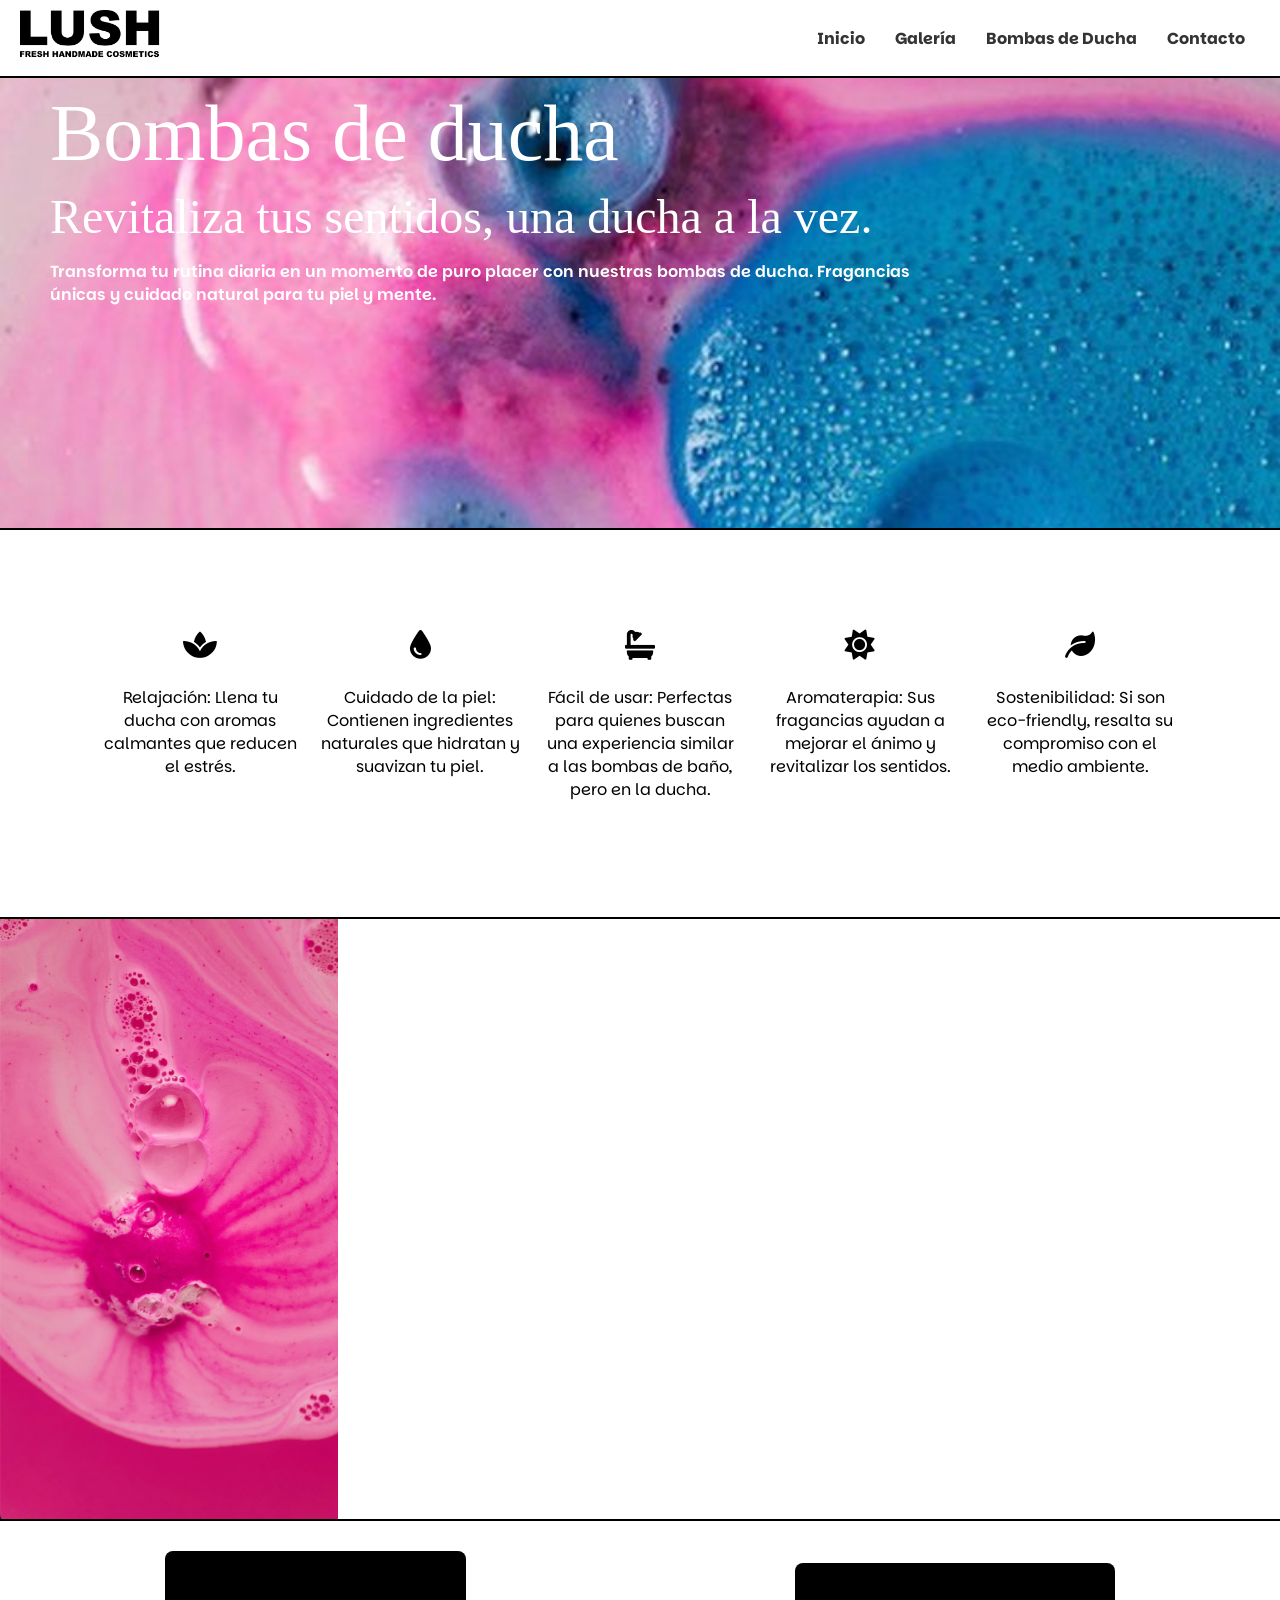
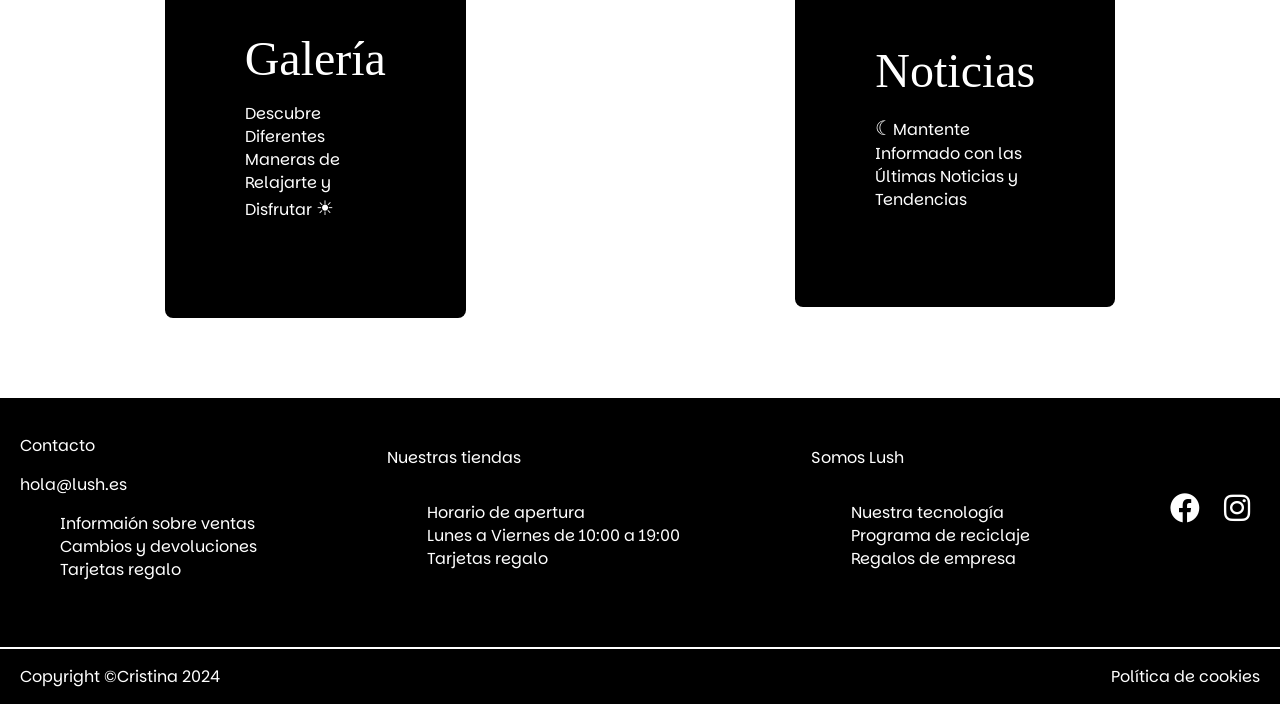
<file: index.html>
<!DOCTYPE html>
<head>
    <meta charset="UTF-8">
    <title>Bombas de Ducha - Lush | Relájate y Revitalízate</title>
    <meta name="description" content="Descubre las bombas de ducha de Lush: una experiencia única de relajación y cuidado personal. Ingredientes naturales y fragancias revitalizantes para tu bienestar diario.">
    <meta name="keywords" content="bombas de ducha, cuidado personal, Lush, relajación, bienestar, fragancias naturales">
    <meta name="author" content="Cristina Fernandez">
    <link href="https://cdnjs.cloudflare.com/ajax/libs/font-awesome/6.0.0-beta3/css/all.min.css" rel="stylesheet">
    <link rel="stylesheet" href="style.css">
    <link rel="preconnect" href="https://fonts.googleapis.com">
<link rel="preconnect" href="https://fonts.gstatic.com" crossorigin>
<link href="https://fonts.googleapis.com/css2?family=Parkinsans:wght@300..800&family=Permanent+Marker&display=swap" rel="stylesheet">
</head>
<header>
    <div class="header-container">
        <a href="index.html" class="logo">
            <img src="img/logo.png" alt="Logo Lush" />
        </a>
        <nav class="nav-menu">
            <ul>
                <li><a href="index.html">Inicio</a></li>
                <li><a href="galeria.html">Galería</a></li>
                <li><a href="Blog.html">Bombas de Ducha</a></li>
                <li><a href="#footer">Contacto</a></li>
            </ul>
        </nav>
</header>
<body>
    <div class="section-1">
        <div style="width: 70%;">
            <h1>Bombas de ducha</h1>
            <h2>Revitaliza tus sentidos, una ducha a la vez.</h2>
            <p class="subtitle-p">Transforma tu rutina diaria en un momento de puro placer con nuestras bombas de ducha. Fragancias únicas y cuidado natural para tu piel y mente.</p>
        </div>
    </div>
    <div class="section-2">
        <div class="iconos">
            <i class="fa-solid fa-spa"></i>
            <p>Relajación: Llena tu ducha con aromas calmantes que reducen el estrés.</p>
        </div>
        <div class="iconos">
            <i class="fa-solid fa-droplet"></i>
            <p>Cuidado de la piel: Contienen ingredientes naturales que hidratan y suavizan tu piel.</p>
        </div>
        <div class="iconos">
            <i class="fa-solid fa-bath"></i>
            <p>Fácil de usar: Perfectas para quienes buscan una experiencia similar a las bombas de baño, pero en la ducha.</p>
        </div>
        <div class="iconos">
            <i class="fa-solid fa-sun"></i>
            <p>Aromaterapia: Sus fragancias ayudan a mejorar el ánimo y revitalizar los sentidos.</p>
        </div>
        <div class="iconos">
            <i class="fa-solid fa-leaf"></i>
            <p>Sostenibilidad: Si son eco-friendly, resalta su compromiso con el medio ambiente.</p>
        </div>
    </div>
<div class="section-videos">
    <img src="img/imagen-23.png" height="600px">
    <video loop="true" muted autoplay height="600px">
        <source src="img/video-2.mp4" preload="auto" type="video/mp4">
    </video>
    <div class="setion-videos-texts">
        <h2>Transforma tu Ducha en un Ritual de Bienestar</h2>
        <p>Las bombas de ducha son la manera perfecta de convertir tu rutina diaria en un momento especial. Inspiradas en el poder de los aromas 
        y los ingredientes naturales, nuestras bombas están diseñadas para revitalizar tu mente y cuerpo mientras disfrutas del agua caliente.</p>
    </div>
</div>

<div class="box-section-3">
    <a href="galeria.html" class="section-3">
        <h2>Galería</h2>
        <p>Descubre Diferentes Maneras de Relajarte y Disfrutar <span>☀︎</span></p>
    </a>
    
    <a href="Blog.html" class="section-3">
        <h2>Noticias</h2>
        <p><span>☾</span>Mantente Informado con las Últimas Noticias y Tendencias</p>
    </a>
    
</div>
</body>

<footer id="footer">
<div class="section-footer-1">
    <div>
        <p>Contacto</p>
        <a href="mailto:hola@lush.es">hola@lush.es</a>
        <ul>
            <li>Informaión sobre ventas</li>
            <li>Cambios y devoluciones</li>
            <li>Tarjetas regalo</li>
        </ul>
    </div>
  <div class="sub-section-footer-1">
    <p>Nuestras tiendas</p>
        <ul>
            <li>Horario de apertura</li>
            <li>Lunes a Viernes de 10:00 a 19:00</li>
            <li>Tarjetas regalo</li>
        </ul>
    </div>
    <div class="sub-section-footer-1">
        <p>Somos Lush</p>
        <ul>
            <li>Nuestra tecnología</li>
            <li>Programa de reciclaje</li>
            <li>Regalos de empresa</li>
        </ul>
    </div>
   <div class="iconos">
        <a href="https://www.facebook.com/LushSpain/photos/"><i class="fa-brands fa-facebook"></i></a>
        <a href="https://www.lush.com/"><i class="fa-brands fa-instagram"></i></a>
    </div>

</div>
<div class="section-footer-2">
    <p>Copyright ©Cristina 2024 </p>
    <p>Política de cookies</p>
</div>
</footer>
</html>
</file>
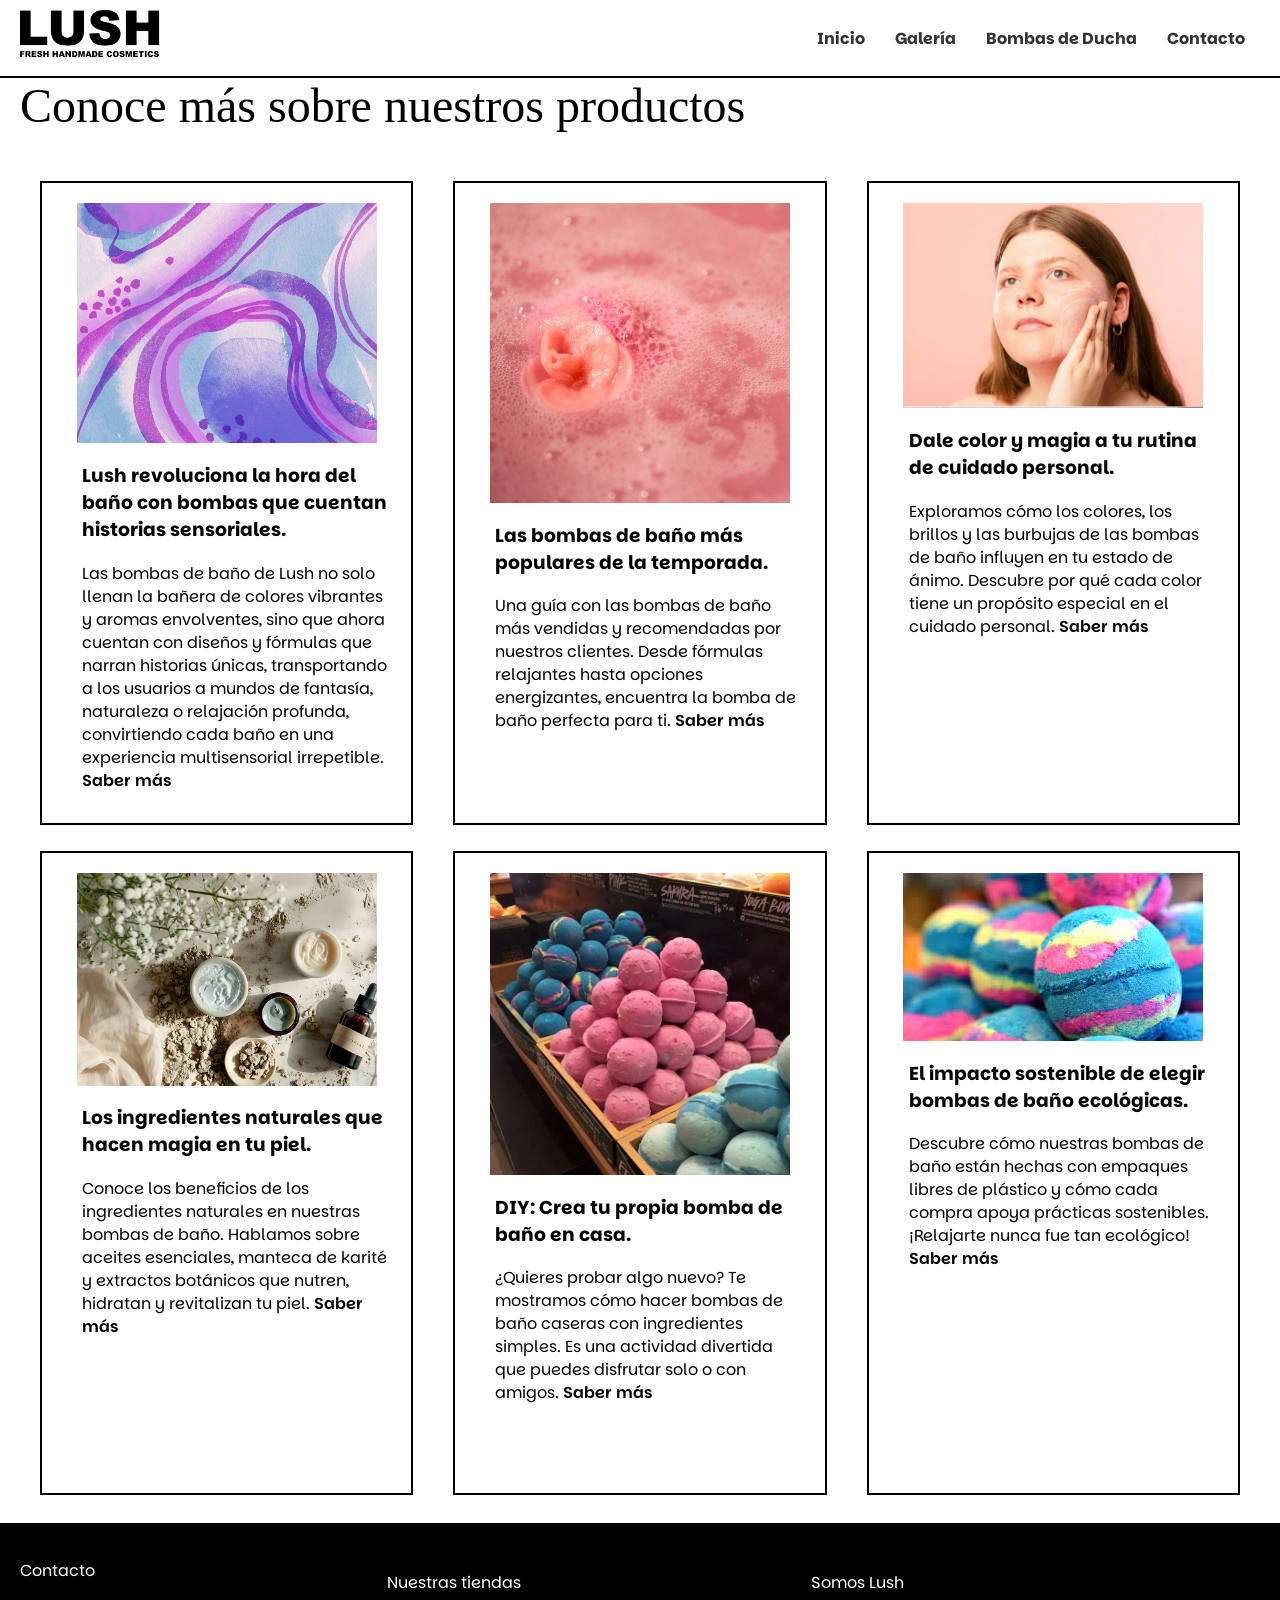
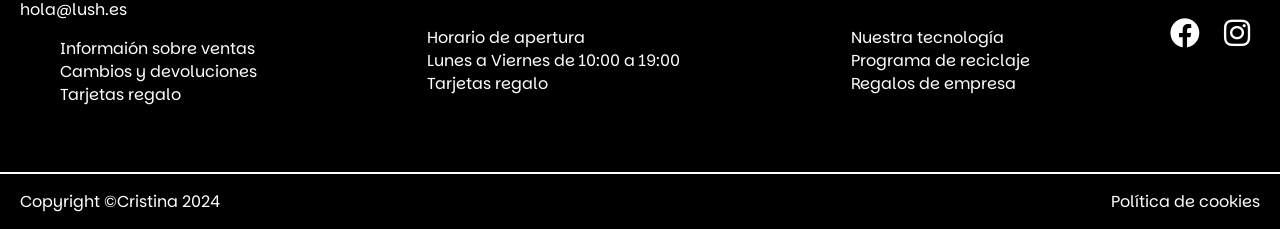
<file: Blog.html>
<!DOCTYPE html>
<head>
    <meta charset="UTF-8">
    <title>Bombas de Ducha - Lush | Relájate y Revitalízate</title>
    <meta name="description" content="Descubre las bombas de ducha de Lush: una experiencia única de relajación y cuidado personal. Ingredientes naturales y fragancias revitalizantes para tu bienestar diario.">
    <meta name="keywords" content="bombas de ducha, cuidado personal, Lush, relajación, bienestar, fragancias naturales">
    <meta name="author" content="Cristina Fernandez">
    <link href="https://cdnjs.cloudflare.com/ajax/libs/font-awesome/6.0.0-beta3/css/all.min.css" rel="stylesheet">
    <link rel="stylesheet" href="style.css">
    <link rel="preconnect" href="https://fonts.googleapis.com">
<link rel="preconnect" href="https://fonts.gstatic.com" crossorigin>
<link href="https://fonts.googleapis.com/css2?family=Parkinsans:wght@300..800&family=Permanent+Marker&display=swap" rel="stylesheet">
</head>
<header>
    <div class="header-container">
        <a href="index.html" class="logo">
            <img src="img/logo.png" alt="Logo Lush" />
        </a>
        <nav class="nav-menu">
            <ul>
                <li><a href="index.html">Inicio</a></li>
                <li><a href="galeria.html">Galería</a></li>
                <li><a href="Blog.html">Bombas de Ducha</a></li>
                <li><a href="#footer">Contacto</a></li>
            </ul>
        </nav>
</header>
<body>
    <div style="margin: 0 20px;">
        <h2>Conoce más sobre nuestros productos</h2>
   
        <div class="blog-container">
            <div class="blog-content-1">
                <div class="blog-notice">
                        <img src="img/blog/1.png" alt="primera noticia blog" width="300px">
                    <div class="blog-content">
                        <h3>Lush revoluciona la hora del baño con bombas que cuentan historias sensoriales.</h3>
                        <p>Las bombas de baño de Lush no solo llenan la bañera de colores vibrantes y aromas envolventes, sino que ahora cuentan con diseños y fórmulas que narran historias únicas, transportando a los usuarios a mundos de fantasía, naturaleza o relajación profunda, convirtiendo cada baño en una experiencia multisensorial irrepetible. <a href="https://www.lush.com/es/es/a/benefits-bathing">Saber más</a></p>
                    </div>
                </div>
                <div class="blog-notice">
                        <img src="img/blog/2.jpg" alt="las bombas de baño de la temporada" width="300px">
                    <div class="blog-content">
                        <h3>Las bombas de baño más populares de la temporada.</h3>
                        <p>Una guía con las bombas de baño más vendidas y recomendadas por nuestros clientes. Desde fórmulas relajantes hasta opciones energizantes, encuentra la bomba de baño perfecta para ti. <a href="https://www.elle.com/es/belleza/cara-cuerpo/a35978480/mejores-bombas-bano/">Saber más</a></p>
                    </div>
                </div>
                <div class="blog-notice">
                    <img src="img/blog/3.png" alt="imagen cuida de tu rutina personal" width="300px">
                    <div class="blog-content">
                        <h3>Dale color y magia a tu rutina de cuidado personal.</h3>
                        <p>Exploramos cómo los colores, los brillos y las burbujas de las bombas de baño influyen en tu estado de ánimo. Descubre por qué cada color tiene un propósito especial en el cuidado personal. <a href="https://www.lush.com/es/es/a/the-best-skincare-routine">Saber más</a></p>
                    </div>
                </div>
            </div>
        </div>  
        <div class="blog-container">
            <div class="blog-content-1">
                <div class="blog-notice">
                    <img src="img/blog/4.png" alt="Los ingredientes naturales que hacen magia" width="300px">
                    <div class="blog-content">
                        <h3>Los ingredientes naturales que hacen magia en tu piel.</h3>
                        <p>Conoce los beneficios de los ingredientes naturales en nuestras bombas de baño. Hablamos sobre aceites esenciales, manteca de karité y extractos botánicos que nutren, hidratan y revitalizan tu piel. <a href="https://zensorial.es/ingredientes-esenciales-cosmetica-natural/">Saber más</a></p>
                    </div>
                </div>
                <div class="blog-notice">
                    <img src="img/blog/5.png" alt="DIY: Crea tu Propia Bomba de Baño" width="300px">
                    <div class="blog-content">
                        <h3>DIY: Crea tu propia bomba de baño en casa.</h3>
                        <p>¿Quieres probar algo nuevo? Te mostramos cómo hacer bombas de baño caseras con ingredientes simples. Es una actividad divertida que puedes disfrutar solo o con amigos. <a href="https://es.hudsonreed.com/info/blog/como-hacer-bombas-de-bano/">Saber más</a></p>
                    </div>
                </div>
                <div class="blog-notice">
                    <img src="img/blog/6.jpg" alt="El Impacto Sostenible de Elegir" width="300px">
                    <div class="blog-content">
                        <h3>El impacto sostenible de elegir bombas de baño ecológicas.</h3>
                        <p>Descubre cómo nuestras bombas de baño están hechas con empaques libres de plástico y cómo cada compra apoya prácticas sostenibles. ¡Relajarte nunca fue tan ecológico! <a href="https://www.bubblybelle.com/es/blogs/bath-bomb-news/bubbly-belles-environmental-policy?srsltid=AfmBOoq-8bVlGlpOPz59sXbL_St0axdMBxQb11xOq-cllD6qQj9nhQZV">Saber más</a></p>
                    </div>
                </div>
            </div>
            </div>
    </div>
</body>

<footer id="footer">
<div class="section-footer-1">
    <div>
        <p>Contacto</p>
        <a href="mailto:hola@lush.es">hola@lush.es</a>
        <ul>
            <li>Informaión sobre ventas</li>
            <li>Cambios y devoluciones</li>
            <li>Tarjetas regalo</li>
        </ul>
    </div>
  <div class="sub-section-footer-1">
    <p>Nuestras tiendas</p>
        <ul>
            <li>Horario de apertura</li>
            <li>Lunes a Viernes de 10:00 a 19:00</li>
            <li>Tarjetas regalo</li>
        </ul>
    </div>
    <div class="sub-section-footer-1">
        <p>Somos Lush</p>
        <ul>
            <li>Nuestra tecnología</li>
            <li>Programa de reciclaje</li>
            <li>Regalos de empresa</li>
        </ul>
    </div>
   <div class="iconos">
        <i class="fa-brands fa-facebook"></i>
        <i class="fa-brands fa-instagram"></i>
    </div>

</div>
<div class="section-footer-2">
    <p>Copyright ©Cristina 2024 </p>
    <p>Política de cookies</p>
</div>
</footer>
</html>
</file>
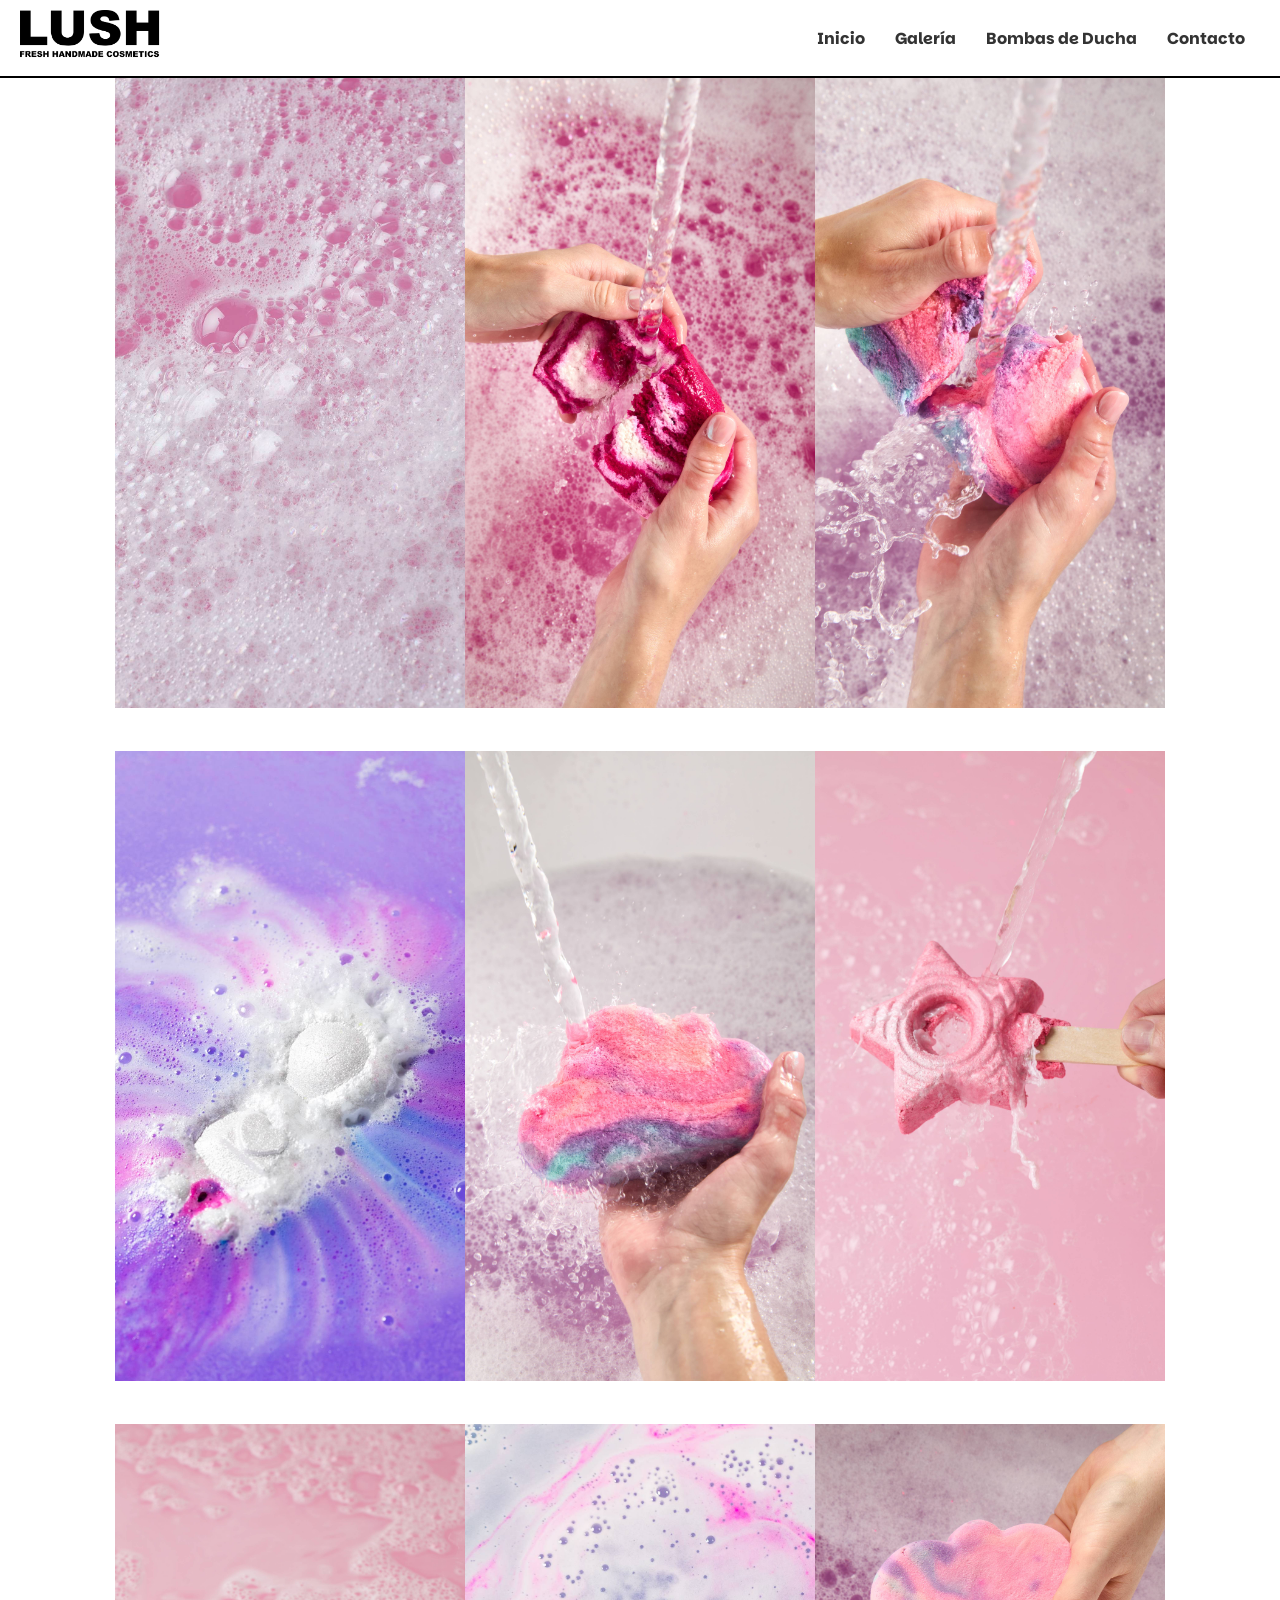
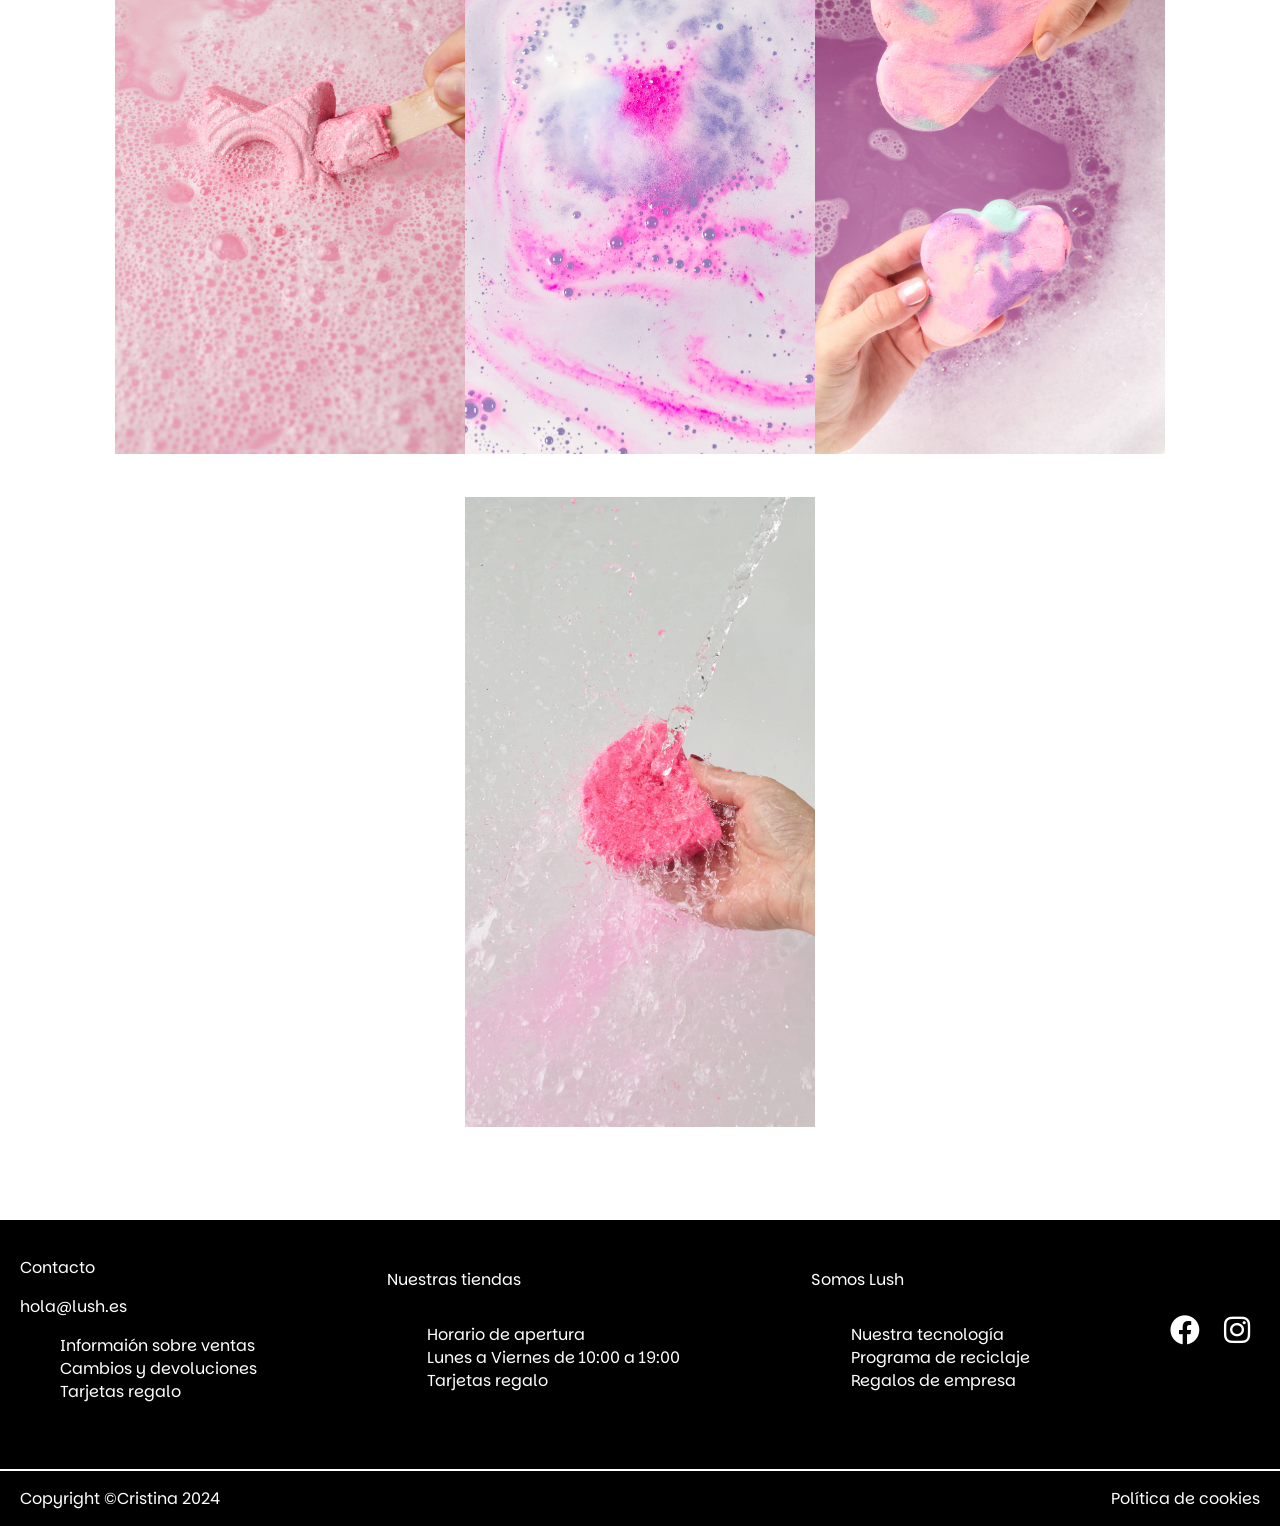
<file: galeria.html>
<!DOCTYPE html>
<head>
    <meta charset="UTF-8">
    <title>Galería de imágenes - Lush | Relájate y Revitalízate</title>
    <meta name="description" content="Descubre las bombas de ducha de Lush: una experiencia única de relajación y cuidado personal. Ingredientes naturales y fragancias revitalizantes para tu bienestar diario.">
    <meta name="keywords" content="bombas de ducha, cuidado personal, Lush, relajación, bienestar, fragancias naturales">
    <meta name="author" content="Cristina Fernandez">
    <link href="https://cdnjs.cloudflare.com/ajax/libs/font-awesome/6.0.0-beta3/css/all.min.css" rel="stylesheet">
    <link rel="stylesheet" href="style.css">
    <link rel="preconnect" href="https://fonts.googleapis.com">
<link rel="preconnect" href="https://fonts.gstatic.com" crossorigin>
<link href="https://fonts.googleapis.com/css2?family=Parkinsans:wght@300..800&family=Permanent+Marker&display=swap" rel="stylesheet">
</head>
<header>
    <div class="header-container">
        <a href="index.html" class="logo">
            <img src="img/logo.png" alt="Logo Lush" />
        </a>
        <nav class="nav-menu">
            <ul>
                <li><a href="index.html">Inicio</a></li>
                <li><a href="galeria.html">Galería</a></li>
                <li><a href="Blog.html">Bombas de Ducha</a></li>
                <li><a href="#footer">Contacto</a></li>
            </ul>
        </nav>
</header>
<body>
    <div class="gallery">
        <div class="item-gallery">
            <img src="img/galeria/1.jpg" alt="imagen galería bomba 1">
            <div class="item-back-black">
                <p>Una experiencia única 🌸💧</p>
            </div>
        </div>
        <div class="item-gallery">
            <img src="img/galeria/2.jpg" alt="imagen galería bomba 2">
            <div class="item-back-black">
                <p>Cuidamos de tu piel 🎨🛁</p>
            </div>
        </div>
        <div class="item-gallery">
            <img src="img/galeria/3.jpg" alt="imagen galería bomba 3">
            <div class="item-back-black">
                <p>Un viaje sensorial 🌿✨</p>
            </div>
        </div>
            
        <div class="item-gallery">
            <img src="img/galeria/4.jpg" alt="imagen galería bomba 4">
            <div class="item-back-black">
                <p>Relajación sin salir de casa 🕯️🌺</p>
            </div>
        </div>
        <div class="item-gallery">
            <img src="img/galeria/5.jpg" alt="imagen galería bomba 5">
            <div class="item-back-black">
                <p>Belleza sostenible 🌍♻️</p>
            </div>
        </div>
        <div class="item-gallery">
            <img src="img/galeria/6.jpg" alt="imagen galería bomba 6">
            <div class="item-back-black">
                <p>Aromas al contacto con el agua 🌈💦</p>
            </div>
        </div>
        <div class="item-gallery">
            <img src="img/galeria/7.jpg" alt="imagen galería bomba 7">
            <div class="item-back-black">
                <p>Despiertan tus sentidos 🛀🌼</p>
            </div>
        </div>
        <div class="item-gallery">
            <img src="img/galeria/8.jpg" alt="imagen galería bomba 8">
            <div class="item-back-black">
             <p>Tu baño, una obra maestra 🎨✨</p>
             </div>
        </div>
        <div class="item-gallery">
            <img src="img/galeria/10.jpg" alt="imagen galería bomba 9">
            <div class="item-back-black">
             <p>Viaja, sueña e imagina ⭐️</p>
             </div>
        </div>
        <div class="item-gallery">
            <img src="img/galeria/9.jpg" alt="imagen galería bomba 10">
            <div class="item-back-black">

             <p>Mágia para tu piel ✨</p>
             </div>
        </div>
    </div>
</body>

<footer id="footer">
<div class="section-footer-1">
    <div>
        <p>Contacto</p>
        <a href="mailto:hola@lush.es">hola@lush.es</a>
        <ul>
            <li>Informaión sobre ventas</li>
            <li>Cambios y devoluciones</li>
            <li>Tarjetas regalo</li>
        </ul>
    </div>
  <div class="sub-section-footer-1">
    <p>Nuestras tiendas</p>
        <ul>
            <li>Horario de apertura</li>
            <li>Lunes a Viernes de 10:00 a 19:00</li>
            <li>Tarjetas regalo</li>
        </ul>
    </div>
    <div class="sub-section-footer-1">
        <p>Somos Lush</p>
        <ul>
            <li>Nuestra tecnología</li>
            <li>Programa de reciclaje</li>
            <li>Regalos de empresa</li>
        </ul>
    </div>
   <div class="iconos">
        <i class="fa-brands fa-facebook"></i>
        <i class="fa-brands fa-instagram"></i>
    </div>

</div>
<div class="section-footer-2">
    <p>Copyright ©Cristina 2024 </p>
    <p>Política de cookies</p>
</div>
</footer>
</html>
</file>
<file: style.css>
body {
    margin: 0;
    font-family: "Parkinsans", sans-serif;
}
/* Header */
header {
    background-color: #fff;
    border-bottom: 1px solid #ddd;
    padding: 10px 20px;
    display: flex;
    justify-content: space-between;
    align-items: center;
    position: sticky;
    top: 0;
    z-index: 10000;
    border-bottom: 2px solid black;
}
.header-container {
    display: flex;
    justify-content: space-between;
    align-items: center;
    width: 100%;
    margin: 0 auto;
}
.logo img {
    height: 50px;
}
.nav-menu ul {
    display: flex;
    list-style: none;
    padding: 0;
    margin: 0;
}

.nav-menu ul li {
    margin: 0 15px;
}

.nav-menu ul li a {
    text-decoration: none;
    color: #333;
    font-weight: bold;
    transition: color 0.3s ease;
}

.nav-menu ul li a:hover {
    color: #e91e63;
}
.nav-menu ul li a:active {
    color: #e91e63;
    transform: scale(0.95);
    transition: transform 0.2s ease;
}

/* Home */
.section-1 {
    display: flex;
    flex-direction: column;
    align-items: start;
    text-align: start;
    background-image: url("img/banner-fondo3.jpg");
    background-size: cover; 
    background-position: center;
    height: 50vh;
    color: white;
    padding-left: 50px;
    margin: 0;
    border-bottom: 2px solid black;
}
.section-2{
    display: flex;
    flex-direction: row;
    justify-content: space-around;
    gap: 20px;
    padding: 100px;
    border-bottom: 2px solid black;
}

.iconos{
    text-align: center;
    max-width: 200px;
    color: #000000;
}

i{
    font-size: 30px;
    margin-bottom: 10px;
    color: #000000;
    transition: color 0.3s ease, transform 0.3s ease;
}

i:hover{
    color: #e91e63;
    animation: pulse 0.6s ease;
}
@keyframes pulse {
    0%, 100% {transform: scale(1);}
    50% {transform: scale(1.1);}
}
.box-section-3{
    display: flex;
    flex-direction: row;
    justify-content: space-around;
    align-items: center;
    position: relative;
}
.section-3{
    background-color: rgb(0, 0, 0);
    padding: 80px;
    background-size: cover;
    background-position: center;
    margin: 30px;
    flex-basis: 10%;
    text-decoration: none;
    color: rgb(255, 255, 255);
    border-radius: 8px;
}

.section-3:hover {
    background-color: rgb(243, 224, 250);
    transform: scale(1.05);
    box-shadow: 0 8px 20px rgba(0, 0, 0, 0.2);
    color: #e91e63;
}

.section-videos{
    display: flex;
    flex-direction: row;
    align-items: center;
    border-bottom: 2px solid black;
}
.setion-videos-texts{
    margin-left: 20px;
}

.imagenes-secciones-1{
    position: absolute;
    left: 360px;
}
/* Footer */
footer{
    background-color: black;
    display: flex;
    flex-direction: column;
    margin-top: 50px;
    color: white;  
    bottom: 0;  
}
.section-footer-1{
    display: flex;
    align-items: center;
    flex-direction: row;
    margin: 20px;
    justify-content: space-between;
}
.section-footer-1 a{
    text-decoration: none;
    color: white;
}
.section-footer-1 ul{
    text-decoration: none;
    color: white;
    list-style: none;
}
.section-footer-1 i{
    color: white;
    margin: 10px;
}
.sub-section-footer-1{
    display: flex;
    flex-direction: column;
}
.section-footer-2{
    border-top: 2px solid rgb(255, 255, 255);
    background-color: rgb(0, 0, 0);
    color: white;
    display: flex;
    justify-content: space-between;
    align-items: center;
    flex-direction: row;
    margin-top: 30px;
    padding: 0 20px;
}
footer .section-footer-1 p:hover,
footer .sub-section-footer-1 p:hover,
footer .section-footer-2 p:hover,
i:hover {
    color: #e91e63;
}
/* Fuentes */
h1, h2 {
    font-family: "Permanent Marker", cursive;
    font-weight: 400;
    font-style: normal;
  }
h1{
    font-size: 5em;
    margin: 10px 0;
}
h2{
    font-size: 3em;
    margin: 0;
}
p {
    font-family: "Parkinsans", sans-serif;
    font-optical-sizing: auto;
    font-style: normal;
  }
.subtitle-p{
    font-size: 1em;
    font-weight: 600;
}
span{
    font-size: 15pt;
}

/* Galería */
.gallery{
display: flex;
justify-content: center;
align-items: center;
flex-wrap: wrap;
}
.item-gallery img{
    width: 350px;
    height: 630px;
}
.item-gallery p{
    color: white;
}
.item-gallery:active {
    transform: scale(0.98); 
    box-shadow: 0 4px 15px rgba(0, 0, 0, 0.2);
    transition: transform 0.2s ease, box-shadow 0.2s ease;
}
.item-back-black{
    text-align: center;
    margin: 0 20px 10px 20px;
    position: relative;
    transition: background-color 0.3s ease;
}

.item-gallery {
    position: relative;
    overflow: hidden;
}
.item-gallery p {
    border-radius: 22px;
    border: 2px solid black;
    color: rgb(0, 0, 0);
    font-size: 16px;
    margin: 0;
    opacity: 0;
    transform: translateY(20px);
    transition: opacity 0.3s ease, transform 0.3s ease;
}
.item-gallery:hover p {
    opacity: 1;
    transform: translateY(0);
}

/* Blog/noticias */
.blog-container{
    display: flex;
    flex-direction: column;
    justify-content: center;
    align-items: center;
    margin: 0 auto;
}  
.blog-content-1{
    display: flex;
    flex-direction: row;
    align-items: center;
    height: 600px;
    margin-top: 50px;
    padding-top: 20px;
}
.blog-notice{
    margin-top: 20px;
    display: flex;
    flex-direction: column;
    align-items: center;
    border: 2px solid black;
    padding: 20px;
    justify-content: flex-start;
    left:0;
    margin: 20px;
    flex-basis: 33%;
    height: 100%;
    transition: transform 0.3s ease, box-shadow 0.3s ease;
}
.blog-notice:hover {
    transform: scale(1.025);
    box-shadow: 0 8px 20px rgba(0, 0, 0, 0.3);
}

.blog-content {
    margin-left: 20px;
}

.blog-notice a{
    text-decoration: none;
    color:#000000;
    font-weight: 600;
}
.blog-notice a:hover {
    color: #e91e63;
    text-decoration: underline;
}
.blog-notice:active {
    transform: scale(0.98); 
    box-shadow: 0 4px 15px rgba(0, 0, 0, 0.2);
    transition: transform 0.2s ease, box-shadow 0.2s ease;
}
</file>
